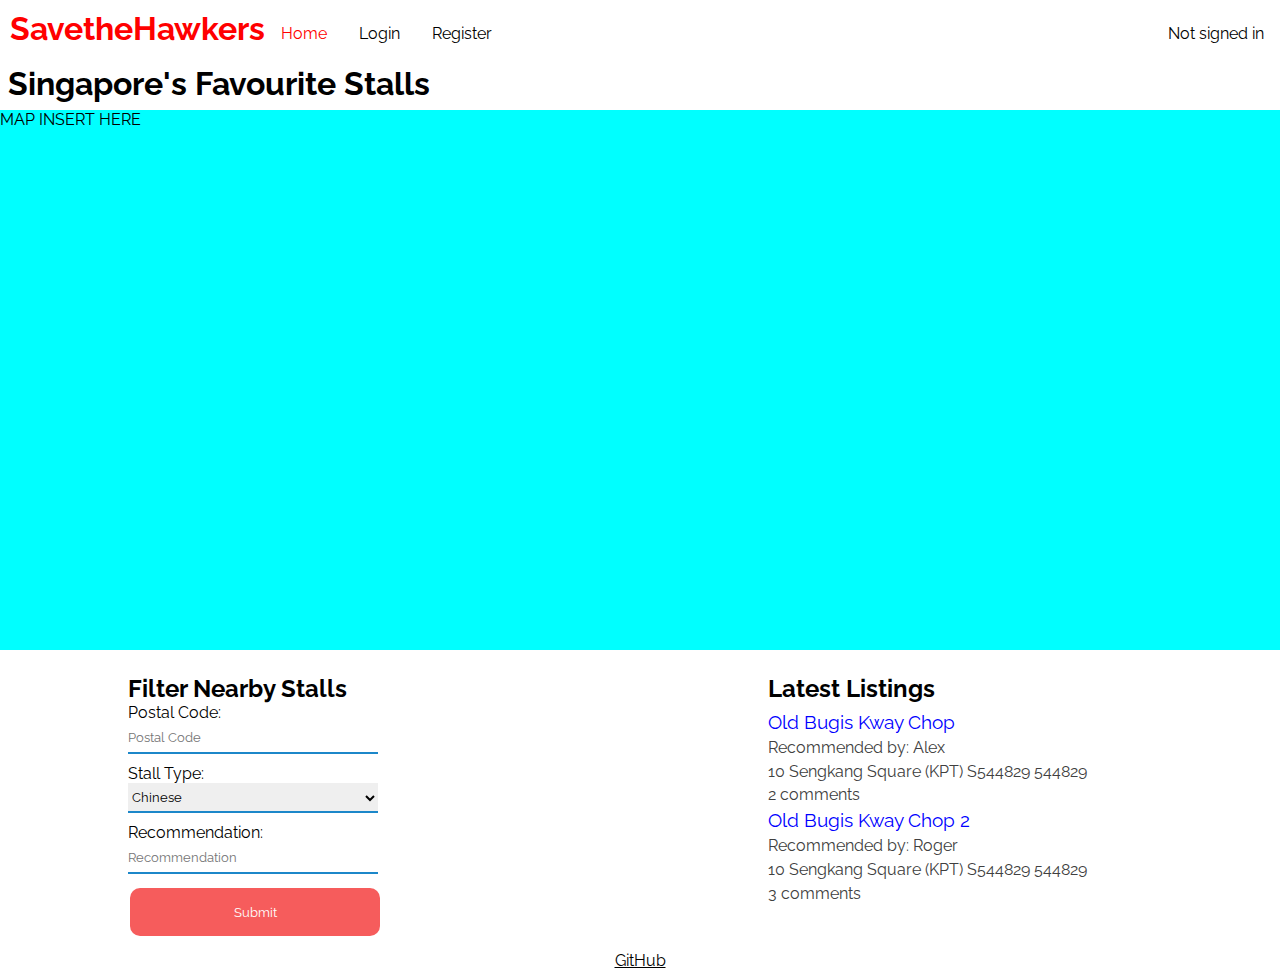
<file: index.html>
<!DOCTYPE html>
<html lang="en">

<head>
    <meta charset="UTF-8">
    <meta http-equiv="X-UA-Compatible" content="IE=edge">
    <meta name="viewport" content="width=device-width, initial-scale=1.0">
    <link rel="stylesheet" href="styles.css">
    <link rel="preconnect" href="https://fonts.googleapis.com">
    <link rel="preconnect" href="https://fonts.gstatic.com" crossorigin>
    <link href="https://fonts.googleapis.com/css2?family=Raleway:ital,wght@0,500;0,800;1,300&display=swap"
        rel="stylesheet">
    <title>SavetheHawkers</title>
</head>

<body>
    <header>
        <h1>SavetheHawkers</h1>
        <nav>
            <ul>
                <li><a class="active" href="index.html">Home</a></li>
                <li><a href="login.html">Login</a></li>
                <li><a href="register.html">Register</a></li>
                <li style="float:right" class='signin-check'>Not signed in</li>
            </ul>
        </nav>
    </header>
    <div>
        <h1 style="padding: 0.5rem;">Singapore's Favourite Stalls</h1>
        <div class="map">
            MAP INSERT HERE
        </div>
        <div class="wrapper">
            <div class="filter-form">
                <h2>Filter Nearby Stalls</h2>
                <div>
                    <form action="">
                        <label for="postalcode">Postal Code:</label><br>
                        <input type="text" id="postalcode" name="postalcode" placeholder="Postal Code"><br>
                        <label for="stalltype">Stall Type:</label> <br>
                        <select name="stalltype" id="stalltype" form="stalltypeform">
                            <option value="Chinese">Chinese</option>
                            <option value="Malay">Malay</option>
                            <option value="Indian">Indian</option>
                            <option value="Western">Western</option>
                            <option value="Dessert">Dessert</option>
                            <option value="Drinks">Drinks</option>
                            <option value="Snacks">Snacks</option>
                            <option value="Vegetarian">Vegetarian</option>
                            <option value="Others">Others</option>
                        </select> <br>
                        <label for="recommendation">Recommendation:</label><br>
                        <input type="text" id="recommendation" name="recommendation" placeholder="Recommendation"><br>
                        <input type="submit" value="Submit">
                    </form>
                </div>
            </div>
            <div class="recent-listing">
                <h2>Latest Listings</h2>
                <div class="listing-item">
                    <h3> <a href="listing-example.html">Old Bugis Kway Chop</a></h3>
                    <p>Recommended by: <span>Alex</span></p>
                    <p>10 Sengkang Square (KPT) S544829 544829</p>
                    <p><span>2</span> comments</p>
                </div>
                <div class="listing-item">
                    <h3> <a href="listing-example.html">Old Bugis Kway Chop 2</a></h3>
                    <p>Recommended by: <span>Roger</span></p>
                    <p>10 Sengkang Square (KPT) S544829 544829</p>
                    <p><span>3</span> comments</p>
                </div>
            </div>
        </div>
    </div>
    <footer>
        <a href="#">GitHub</a>
    </footer>
</body>

</html>
</file>
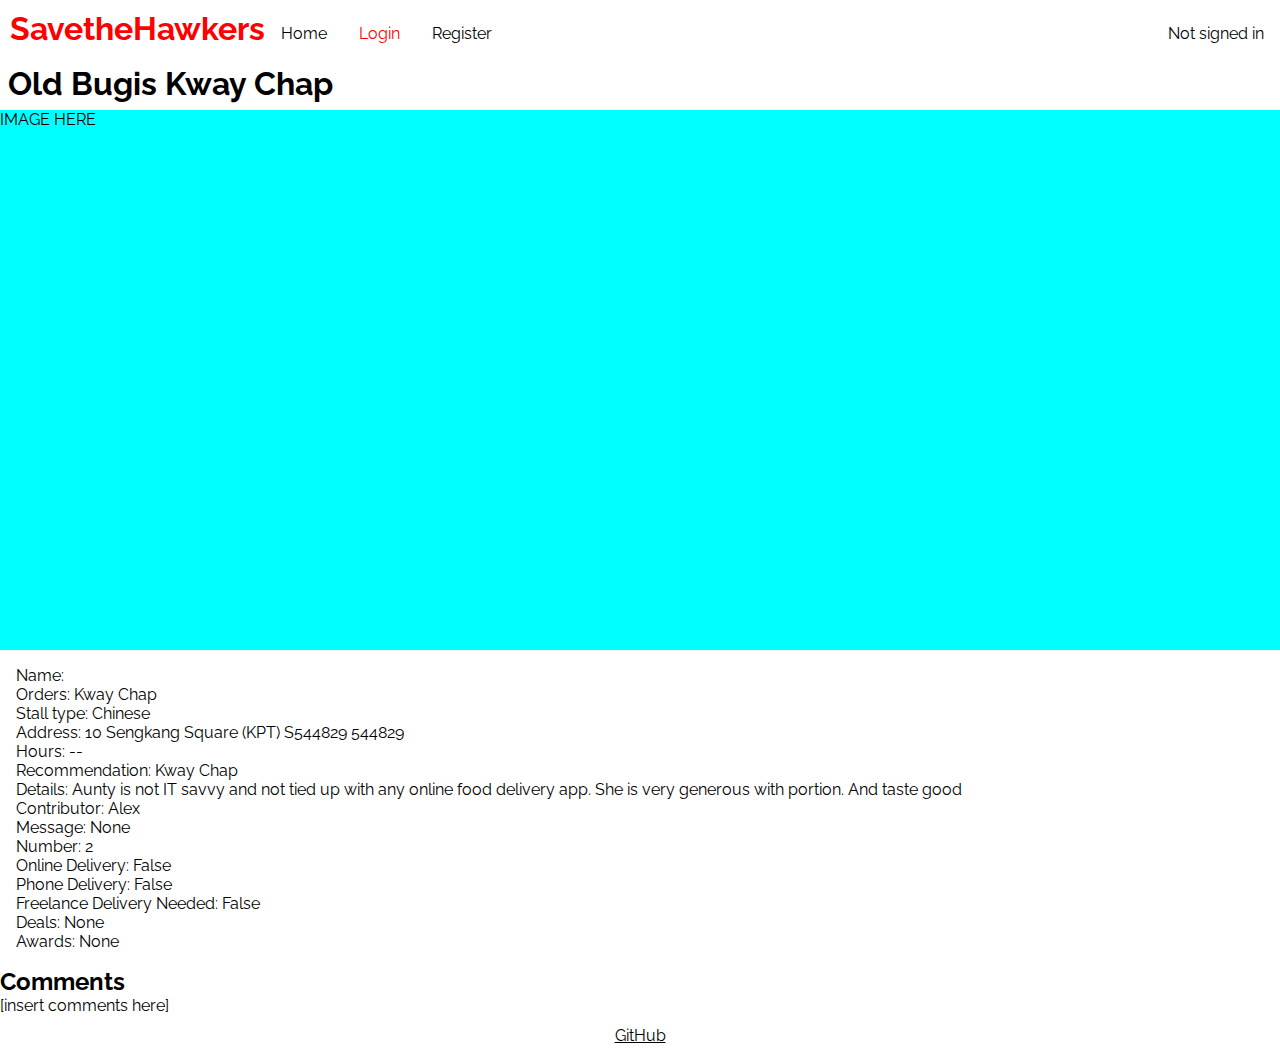
<file: listing-example.html>
<!DOCTYPE html>
<html lang="en">

<head>
    <meta charset="UTF-8">
    <meta http-equiv="X-UA-Compatible" content="IE=edge">
    <meta name="viewport" content="width=device-width, initial-scale=1.0">
    <link rel="stylesheet" href="styles.css">
    <link rel="preconnect" href="https://fonts.googleapis.com">
    <link rel="preconnect" href="https://fonts.gstatic.com" crossorigin>
    <link href="https://fonts.googleapis.com/css2?family=Raleway:ital,wght@0,500;0,800;1,300&display=swap"
        rel="stylesheet">
    <title>SavetheHawkers</title>
</head>

<body>
    <header>
        <h1>SavetheHawkers</h1>
        <nav>
            <ul>
                <li><a href="index.html">Home</a></li>
                <li><a class="active" href="login.html">Login</a></li>
                <li><a href="register.html">Register</a></li>
                <li style="float:right" class='signin-check'>Not signed in</li>
            </ul>
        </nav>
    </header>
    <div class="listing-example">
        <h1 style="padding: 0.5rem;">Old Bugis Kway Chap </h1>
        <div class="listing-example-img">IMAGE HERE</div>
        <p class="listing-example-info">
            Name: <br>
            Orders: Kway Chap <br>
            Stall type: Chinese <br>
            Address: 10 Sengkang Square (KPT) S544829 544829 <br>
            Hours: -- <br>
            Recommendation: Kway Chap <br>
            Details: Aunty is not IT savvy and not tied up with any online food delivery app. She is very generous with
            portion. And taste good <br>
            Contributor: Alex <br>
            Message: None <br>
            Number: 2 <br>
            Online Delivery: False <br>
            Phone Delivery: False <br>
            Freelance Delivery Needed: False <br>
            Deals: None <br>
            Awards: None <br>
        </p>
    </div>
    <div>
        <h2>Comments</h2>
        <p>[insert comments here]</p>
    </div>
    <footer>
        <a href="#">GitHub</a>
    </footer>
</body>

</html>
</file>
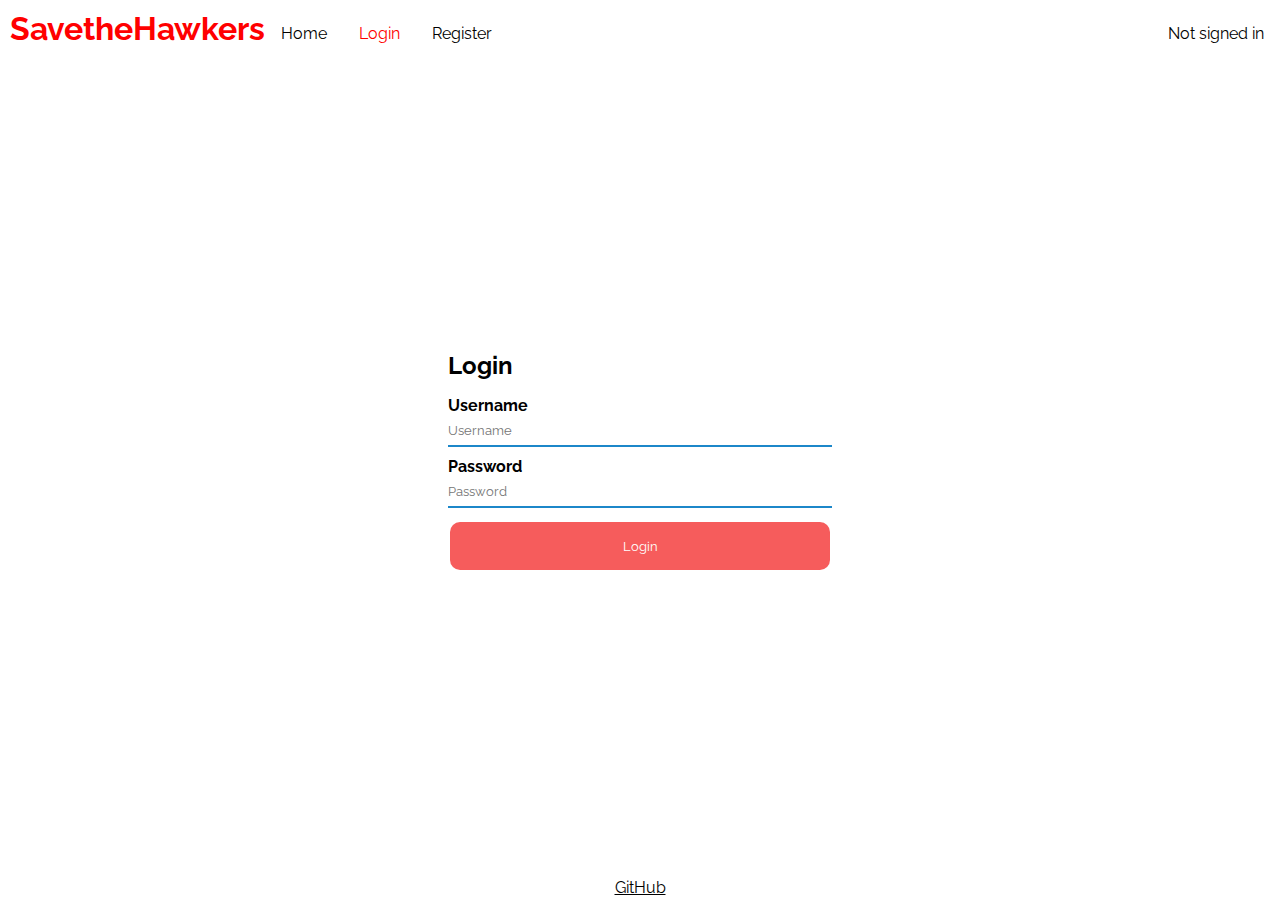
<file: login.html>
<!DOCTYPE html>
<html lang="en">

<head>
    <meta charset="UTF-8">
    <meta http-equiv="X-UA-Compatible" content="IE=edge">
    <meta name="viewport" content="width=device-width, initial-scale=1.0">
    <link rel="stylesheet" href="styles.css">
    <link rel="preconnect" href="https://fonts.googleapis.com">
    <link rel="preconnect" href="https://fonts.gstatic.com" crossorigin>
    <link href="https://fonts.googleapis.com/css2?family=Raleway:ital,wght@0,500;0,800;1,300&display=swap"
        rel="stylesheet">
    <title>SavetheHawkers</title>
</head>

<body>
    <header>
        <h1>SavetheHawkers</h1>
        <nav>
            <ul>
                <li><a href="index.html">Home</a></li>
                <li><a class="active" href="login.html">Login</a></li>
                <li><a href="register.html">Register</a></li>
                <li style="float:right" class='signin-check'>Not signed in</li>
            </ul>
        </nav>
    </header>
    <div class="login">
        <form action="">
            <h2>Login</h2>
            <label for="username"><b>Username</b></label>
            <input type="text" placeholder="Username" name="username" required>
            <label for="password"><b>Password</b></label>
            <input type="password" placeholder="Password" name="password" required>
            <input type="submit" value="Login">
        </form>

    </div>
    <footer>
        <a href="#">GitHub</a>
    </footer>
</body>

</html>
</file>
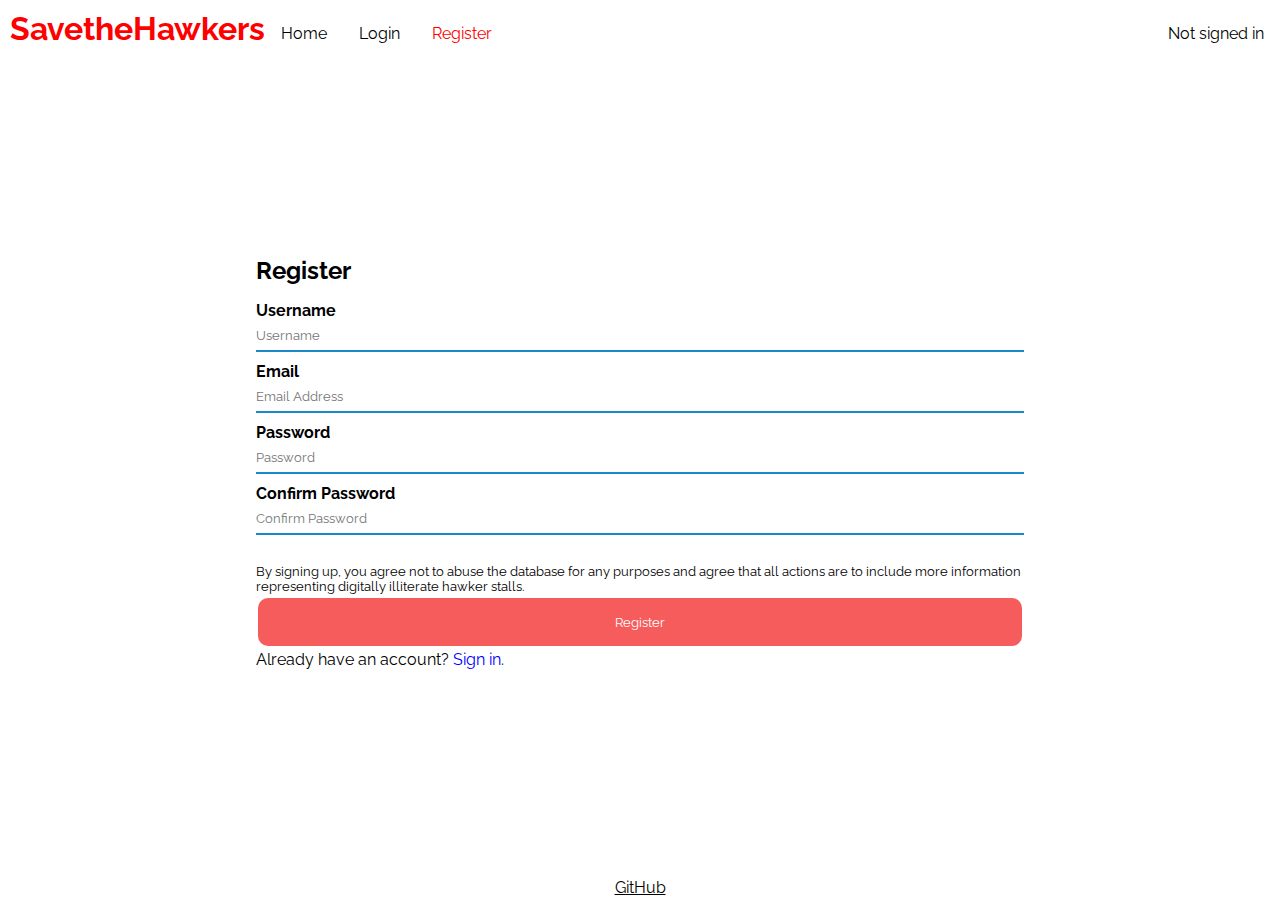
<file: register.html>
<!DOCTYPE html>
<html lang="en">

<head>
    <meta charset="UTF-8">
    <meta http-equiv="X-UA-Compatible" content="IE=edge">
    <meta name="viewport" content="width=device-width, initial-scale=1.0">
    <link rel="stylesheet" href="styles.css">
    <link rel="preconnect" href="https://fonts.googleapis.com">
    <link rel="preconnect" href="https://fonts.gstatic.com" crossorigin>
    <link href="https://fonts.googleapis.com/css2?family=Raleway:ital,wght@0,500;0,800;1,300&display=swap"
        rel="stylesheet">
    <title>SavetheHawkers</title>
</head>

<body>
    <header>
        <h1>SavetheHawkers</h1>
        <nav>
            <ul>
                <li><a href="index.html">Home</a></li>
                <li><a href="login.html">Login</a></li>
                <li><a class="active" href="register.html">Register</a></li>
                <li style="float:right" class='signin-check'>Not signed in</li>
            </ul>
        </nav>
    </header>
    <div class="register">

        <form action="">
            <h2>Register</h2>
            <label for="username"><b>Username</b></label>
            <input type="text" placeholder="Username" name="username" required>
            <label for="email"><b>Email</b></label>
            <input type="text" placeholder="Email Address" name="email" id="email" required>
            <label for="password"><b>Password</b></label>
            <input type="password" placeholder="Password" name="password" id="password" required>

            <label for="password-confirm"><b>Confirm Password</b></label>
            <input type="password" placeholder="Confirm Password" name="password-confirm" id="password-confirm"
                required>
            <br>

            <p style="font-size: small;">By signing up, you agree not to abuse the database for any purposes and agree
                that all actions are to
                include more information representing digitally illiterate hawker stalls.</p>
            <input type="submit" value="Register">
            <div class="register-signin">
                <p>Already have an account? <a href="login.html" style="color:blue">Sign in</a>.</p>
            </div>
        </form>
    </div>
    <footer>
        <a href="#">GitHub</a>
    </footer>
</body>

</html>
</file>
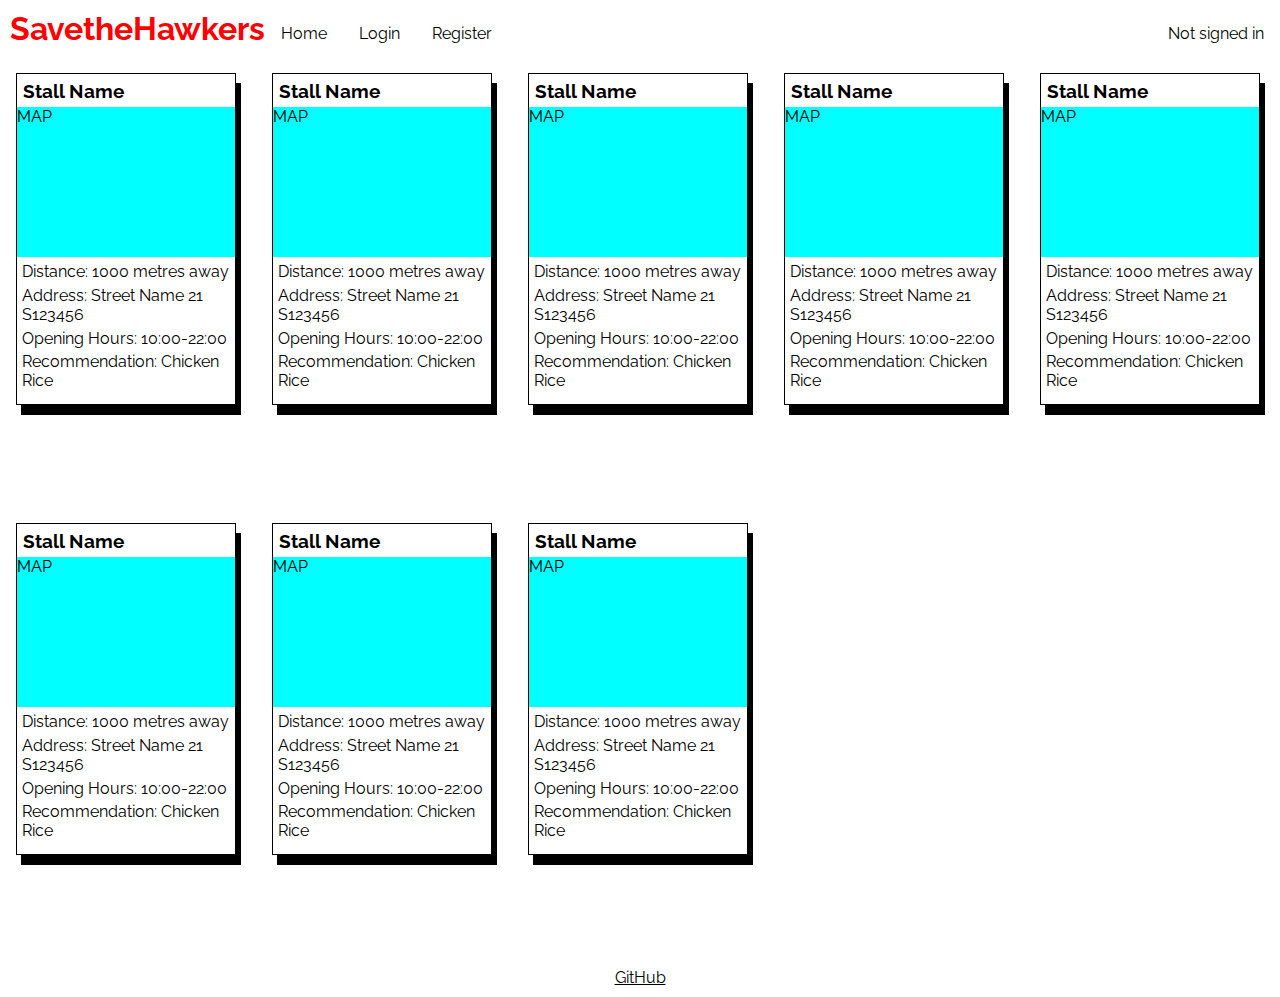
<file: results.html>
<!DOCTYPE html>
<html lang="en">

<head>
    <meta charset="UTF-8">
    <meta http-equiv="X-UA-Compatible" content="IE=edge">
    <meta name="viewport" content="width=device-width, initial-scale=1.0">
    <link rel="stylesheet" href="styles.css">
    <link rel="preconnect" href="https://fonts.googleapis.com">
    <link rel="preconnect" href="https://fonts.gstatic.com" crossorigin>
    <link href="https://fonts.googleapis.com/css2?family=Raleway:ital,wght@0,500;0,800;1,300&display=swap"
        rel="stylesheet">
    <title>SavetheHawkers</title>
</head>

<body>
    <header>
        <h1>SavetheHawkers</h1>
        <nav>
            <ul>
                <li><a href="index.html">Home</a></li>
                <li><a href="login.html">Login</a></li>
                <li><a href="register.html">Register</a></li>
                <li style="float:right" class='signin-check'>Not signed in</li>
            </ul>
        </nav>
    </header>
    <div>
        <div class="filter-results">
            <div class="filter-results-listing">
                <h3 class="listing-stall">Stall Name</h3>
                <div class="listing-map">MAP</div>
                <p>Distance: 1000 metres away</p>
                <p class="listing-address">Address: Street Name 21 S123456</p>
                <p class="listing-opening-hours">Opening Hours: 10:00-22:00</p>
                <p class="listing-recommendation">Recommendation: Chicken Rice</p>
            </div>
            <div class="filter-results-listing">
                <h3 class="listing-stall">Stall Name</h3>
                <div class="listing-map">MAP</div>
                <p>Distance: 1000 metres away</p>
                <p class="listing-address">Address: Street Name 21 S123456</p>
                <p class="listing-opening-hours">Opening Hours: 10:00-22:00</p>
                <p class="listing-recommendation">Recommendation: Chicken Rice</p>
            </div>
            <div class="filter-results-listing">
                <h3 class="listing-stall">Stall Name</h3>
                <div class="listing-map">MAP</div>
                <p>Distance: 1000 metres away</p>
                <p class="listing-address">Address: Street Name 21 S123456</p>
                <p class="listing-opening-hours">Opening Hours: 10:00-22:00</p>
                <p class="listing-recommendation">Recommendation: Chicken Rice</p>
            </div>
            <div class="filter-results-listing">
                <h3 class="listing-stall">Stall Name</h3>
                <div class="listing-map">MAP</div>
                <p>Distance: 1000 metres away</p>
                <p class="listing-address">Address: Street Name 21 S123456</p>
                <p class="listing-opening-hours">Opening Hours: 10:00-22:00</p>
                <p class="listing-recommendation">Recommendation: Chicken Rice</p>
            </div>
            <div class="filter-results-listing">
                <h3 class="listing-stall">Stall Name</h3>
                <div class="listing-map">MAP</div>
                <p>Distance: 1000 metres away</p>
                <p class="listing-address">Address: Street Name 21 S123456</p>
                <p class="listing-opening-hours">Opening Hours: 10:00-22:00</p>
                <p class="listing-recommendation">Recommendation: Chicken Rice</p>
            </div>
            <div class="filter-results-listing">
                <h3 class="listing-stall">Stall Name</h3>
                <div class="listing-map">MAP</div>
                <p>Distance: 1000 metres away</p>
                <p class="listing-address">Address: Street Name 21 S123456</p>
                <p class="listing-opening-hours">Opening Hours: 10:00-22:00</p>
                <p class="listing-recommendation">Recommendation: Chicken Rice</p>
            </div>
            <div class="filter-results-listing">
                <h3 class="listing-stall">Stall Name</h3>
                <div class="listing-map">MAP</div>
                <p>Distance: 1000 metres away</p>
                <p class="listing-address">Address: Street Name 21 S123456</p>
                <p class="listing-opening-hours">Opening Hours: 10:00-22:00</p>
                <p class="listing-recommendation">Recommendation: Chicken Rice</p>
            </div>
            <div class="filter-results-listing">
                <h3 class="listing-stall">Stall Name</h3>
                <div class="listing-map">MAP</div>
                <p>Distance: 1000 metres away</p>
                <p class="listing-address">Address: Street Name 21 S123456</p>
                <p class="listing-opening-hours">Opening Hours: 10:00-22:00</p>
                <p class="listing-recommendation">Recommendation: Chicken Rice</p>
            </div>


        </div>
        <footer>
            <a href="#">GitHub</a>
        </footer>
</body>

</html>
</file>
<file: styles.css>
* {
    margin: 0;
    padding: 0;
    font-family: 'Raleway', sans-serif;
}

a {
    text-decoration: none;
    color: black;
}

a.active {
    color: red;
}

  /* Change the link color to #111 (black) on hover */
  a:hover {
    color: grey;
  } 



header {
    /* background-color: #333; */
    display:  flex;
    flex-direction: row;
    /* test */
    padding-top: 10px;
    padding-left: 10px;
}

header > h1 {
    color: red;
    flex: 1;
}

nav {
    display: inline-block;
    flex: 4;
}

ul {
    list-style-type: none;
    margin: 0;
    padding: 0;
    overflow: hidden;


  }
  
  li {
    float: left;
    color: black;

    display: block;
    text-align: center;
    padding: 14px 16px;
    text-decoration: none;
  }

  .map, .listing-example-img {
      background-color: aqua;
      height: 60vh;
      width: 100vw;

  }

  .wrapper {
      display: flex;
      flex-direction: row;
      justify-content: space-around;
      margin-top: 1.5rem;
  }

  .filter-form {
      display: flex;
      flex-direction: column;
      min-width: 30vw;
      /* justify-content: space-around; */
  }

  .recent-listing {

      display: flex;
      flex-direction: column;
      min-width: 30vw;
  }

  .recent-listing > h2 { padding-bottom: 0.5rem; }

  .listing-item > h3 > a { color: blue; font-weight: lighter;}

  .listing-item > h3 > a:hover { color: red; }

  .listing-item > * {
      padding-bottom: 0.3rem;
      color: rgb(64, 64, 64);
  }

  input, select {
    border-top-style: hidden;
    border-right-style: hidden;
    border-left-style: hidden;
    border-bottom-style: groove;
    border-bottom: 2px solid #1c87c9;
    margin-bottom: 10px;
    min-width: 250px;
    min-height: 30px;
  }

  input[type=submit] {
    background-color: rgb(246, 92, 92);
    border: none;
    border-radius: 10px;
    color: white;
    padding: 16px 25px;
    text-decoration: none;
    margin: 4px 2px;
    cursor: pointer;
  }

  input[type=submit]:hover {
      background-color: red;
  }

  .login, .register {
     min-height: 90vh;
     max-width: 100vw;
     display: flex; 
     align-items: center; 
     justify-content: center; 

  }

  .login > form > h2, .register > form > h2 {
      margin-bottom: 1rem;
  }

  .login > form, .register > form {
    display: flex;
    flex-direction: column;
    min-width: 30vw;
    max-width: 60vw;
  }


/* CHANGE TEMPLATE TO BE RESPONSIVE */
.filter-results {
    min-height: 100vh;
    max-width: 100vw;
    display: grid;
    grid-template-columns: repeat(5, 1fr);

}

.filter-results-listing {
    /* background-color: thistle; */
    /* border-radius: 10px; */
    /* max-height: 600px; */
    width: 17vw;
    min-width: 200px;
    height: 330px;
    overflow: scroll;
    margin: 1rem;
    padding: 0.5rem, 0, 0.5rem, 0;

    border: 1px solid;
    box-shadow: 5px 10px;
}

.filter-results-listing > * {
    margin: 0.3em;
}

.listing-map {
    margin: auto;
    background-color: aqua;
    min-width: 200px;
    width: 17vw;
    height: 150px;
}

.listing-example-info {
    padding: 1rem;
}


footer {
    height: 40px;
    display: flex; 
    align-items: center; 
    justify-content: center; 
    text-decoration: underline;
}


@media only screen and (min-width: 280px) and (max-width: 500px) {



    header { 
        flex-direction: column;
        align-items: center; 
        justify-content: center; 
        padding-left: 0px;
     }
    .signin-check {visibility: hidden; display: none;}

    .wrapper {
        flex-direction: column;
        align-items: center; 
    justify-content: center; 
    }
    .wrapper > * { padding-bottom: 2rem; }

    .filter-results {
        min-height: 100vh;
        display: flex;
        flex-direction: column;
        align-items: center; 
    justify-content: center;   
    
    }
    
    .map { max-height: 60vw;}


    .login > form, .register > form {
        max-width: none;
    }

}
  
  @media only screen and (min-width: 501px) and (max-width: 720px) {

  }
</file>
